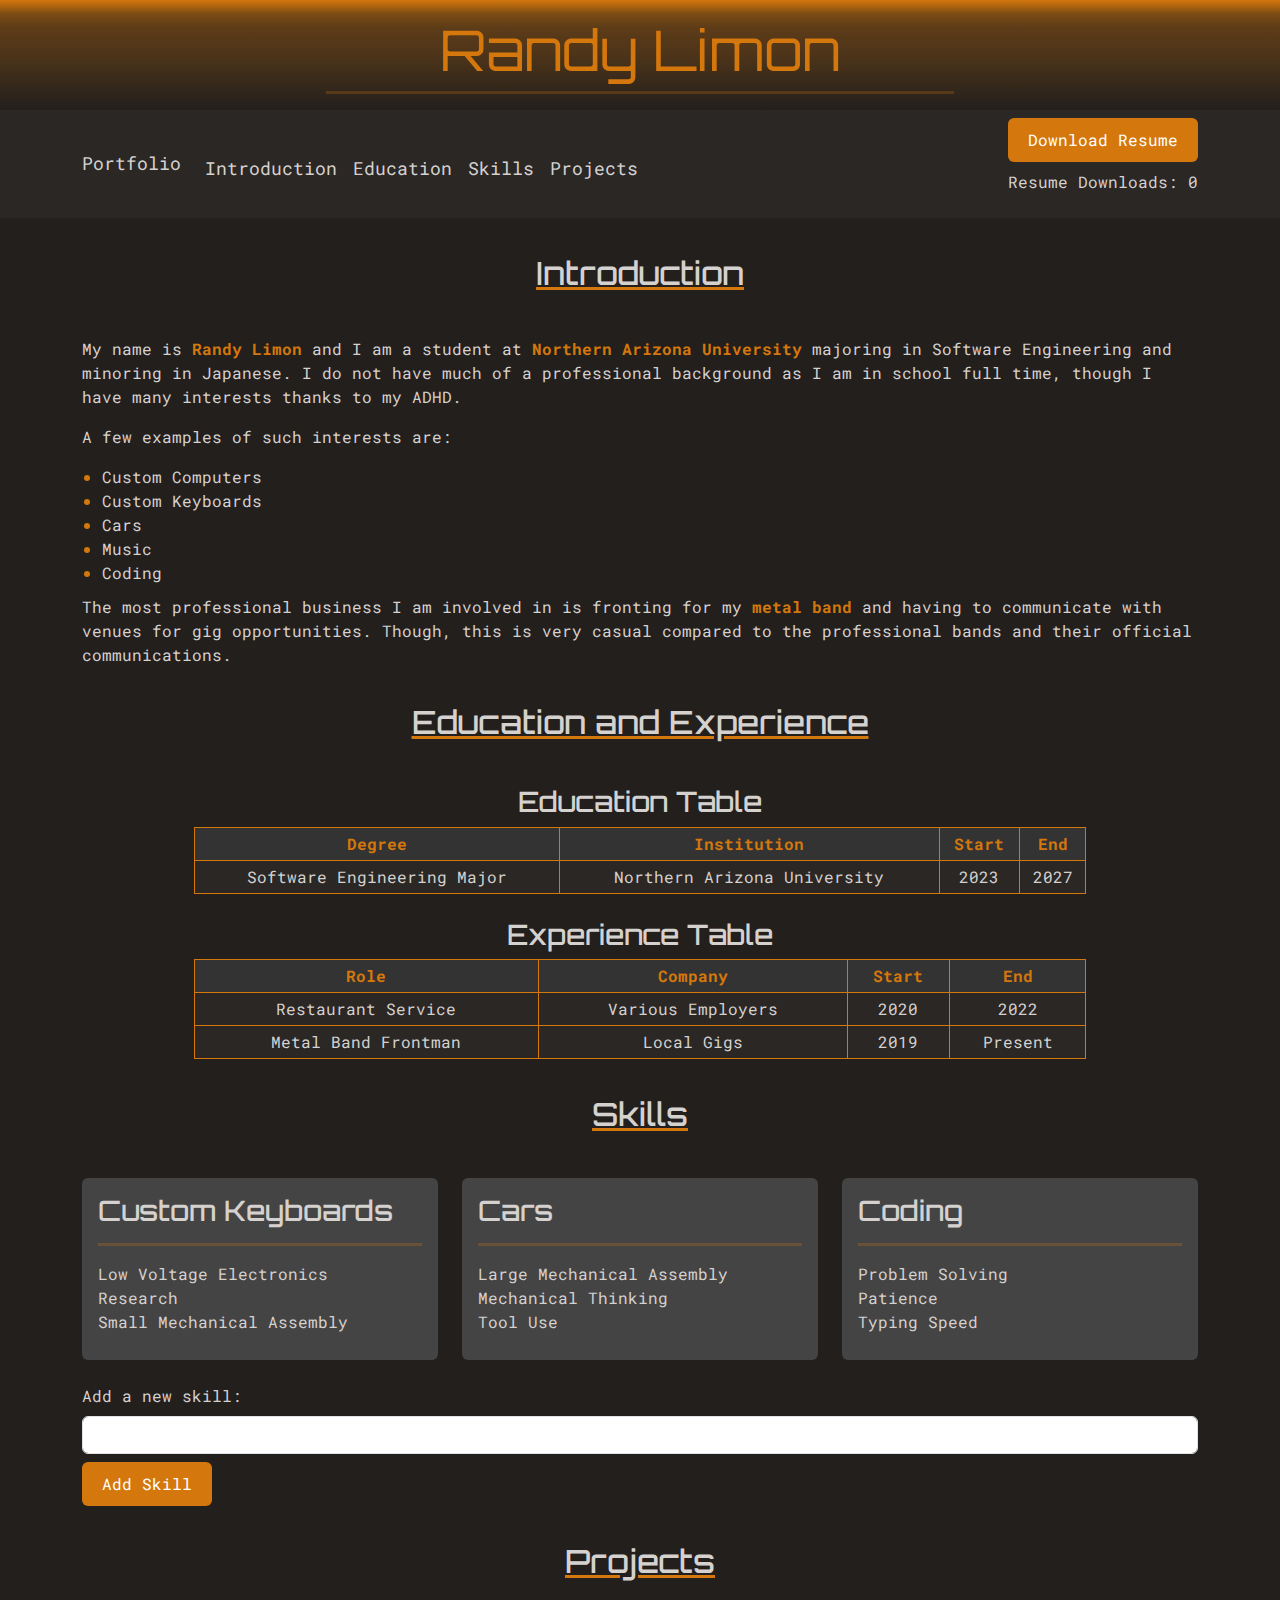
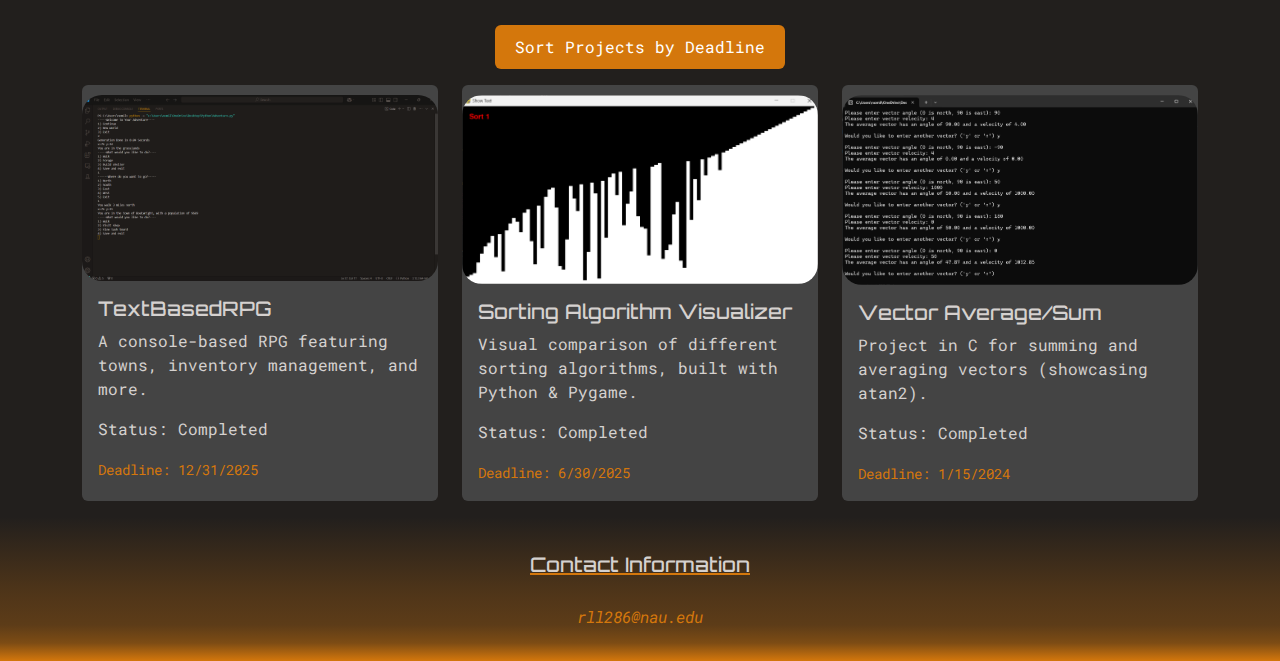
<file: index.html>
<!DOCTYPE html>
<html>
  <head>
    <title>Randy Limon Portfolio</title>
    <meta name="viewport" content="width=device-width, initial-scale=1">
    <!-- Bootstrap CSS -->
    <link
      href="https://cdn.jsdelivr.net/npm/bootstrap@5.3.0/dist/css/bootstrap.min.css"
      rel="stylesheet"
    />
    <!-- Google Fonts: Orbitron for headers, Roboto Mono for body -->
    <link rel="preconnect" href="https://fonts.googleapis.com" />
    <link rel="preconnect" href="https://fonts.gstatic.com" crossorigin />
    <link
      href="https://fonts.googleapis.com/css2?family=Orbitron:wght@400;700&family=Roboto+Mono:wght@400;700&display=swap"
      rel="stylesheet"
    />
    <!-- Custom Styles -->
    <link rel="stylesheet" href="./style.css" />
  </head>
  <body>
    <!-- Header -->
    <header class="container-fluid py-3 header-bg">
      <div class="row">
        <div class="col text-center">
          <h1 class="display-4 header-title">Randy Limon</h1>
          <hr class="header-hr" />
        </div>
      </div>
    </header>

    <!-- Navigation Bar -->
    <nav class="navbar navbar-expand-lg navbar-custom">
      <div class="container">
        <a class="navbar-brand" href="#">Portfolio</a>
        <button
          class="navbar-toggler"
          type="button"
          data-bs-toggle="collapse"
          data-bs-target="#navbarNav"
          aria-controls="navbarNav"
          aria-expanded="false"
          aria-label="Toggle navigation"
        >
          <span class="navbar-toggler-icon" style="filter: invert(1);"></span>
        </button>
        <div class="collapse navbar-collapse" id="navbarNav">
          <!-- Dynamic Navigation Menu -->
          <ul id="dynamicNav" class="navbar-nav me-auto mb-2 mb-lg-0"></ul>
          <!-- Resume Download Button + Counter -->
          <div>
            <a
              id="resumeBtn"
              href="Randy_Limon_Resume 1-14-23.pdf"
              download
              class="btn resume-btn"
              >Download Resume</a
            >
            <!-- Count Display -->
            <p class="mt-2" style="text-align: center;">
              Resume Downloads: <span id="downloadCountDisplay">0</span>
            </p>
          </div>
        </div>
      </div>
    </nav>

    <!-- Main Content -->
    <main class="container my-3">
      <small><p id="welcome"></p></small>
      
      <!-- Introduction Section -->
      <section id="summary" class="mb-3">
        <h2 class="text-center mb-4 section-title"><u>Introduction</u></h2>
        <p>
          My name is <strong>Randy Limon</strong> and I am a student at
          <strong>Northern Arizona University</strong> majoring in Software
          Engineering and minoring in Japanese. I do not have much of a
          professional background as I am in school full time, though I have
          many interests thanks to my ADHD.
        </p>
        <p>A few examples of such interests are:</p>
        <ul>
          <li>Custom Computers</li>
          <li>Custom Keyboards</li>
          <li>Cars</li>
          <li>Music</li>
          <li>Coding</li>
        </ul>
        <p>
          The most professional business I am involved in is fronting for my
          <strong>metal band</strong> and having to communicate with venues for
          gig opportunities. Though, this is very casual compared to the
          professional bands and their official communications.
        </p>
      </section>

      <!-- Education and Experience Section -->
      <section id="education" class="mb-3">
        <h2 class="text-center mb-4 section-title"><u>Education and Experience</u></h2>
        
        <!-- Dynamically Created Tables -->
        <h3 class="text-center">Education Table</h3>
        <div id="educationTableContainer"></div>
        
        <h3 class="text-center mt-4">Experience Table</h3>
        <div id="experienceTableContainer"></div>
      </section>

      <!-- Skills Section -->
      <section id="skills" class="mb-3">
        <h2 class="text-center mb-4 section-title"><u>Skills</u></h2>
        
        <!-- Existing Skill Examples -->
        <div class="row row-cols-1 row-cols-md-3 g-4 mb-4">
          <div class="col">
            <div class="card custom-card h-100">
              <div class="card-body">
                <h3 class="card-title">Custom Keyboards</h3>
                <hr>
                <ul class="list-unstyled">
                  <li>Low Voltage Electronics</li>
                  <li>Research</li>
                  <li>Small Mechanical Assembly</li>
                </ul>
              </div>
            </div>
          </div>
          <div class="col">
            <div class="card custom-card h-100">
              <div class="card-body">
                <h3 class="card-title">Cars</h3>
                <hr>
                <ul class="list-unstyled">
                  <li>Large Mechanical Assembly</li>
                  <li>Mechanical Thinking</li>
                  <li>Tool Use</li>
                </ul>
              </div>
            </div>
          </div>
          <div class="col">
            <div class="card custom-card h-100">
              <div class="card-body">
                <h3 class="card-title">Coding</h3>
                <hr>
                <ul class="list-unstyled">
                  <li>Problem Solving</li>
                  <li>Patience</li>
                  <li>Typing Speed</li>
                </ul>
              </div>
            </div>
          </div>
        </div>

        <!-- Dynamically Added Skills -->
        <div class="mb-3">
          <label for="skillInput" class="form-label">Add a new skill:</label>
          <input type="text" id="skillInput" class="form-control" />
          <button id="addSkillButton" class="btn resume-btn mt-2">Add Skill</button>
        </div>

        <!-- List of New Skills -->
        <ul id="skillList"></ul>
      </section>

      <!-- Projects Section -->
      <section id="projects" class="mb-3">
        <h2 class="text-center mb-4 section-title"><u>Projects</u></h2>
        <!-- Sort Button -->
        <div class="text-center mb-3">
          <button id="sortProjects" class="btn resume-btn">Sort Projects by Deadline</button>
        </div>
        <!-- Dynamically Created Projects -->
        <div class="row row-cols-1 row-cols-md-3 g-4" id="projectsContainer"></div>
      </section>
    </main>

    <!-- Footer -->
    <footer class="container-fluid py-3 footer-bg">
      <div class="row">
        <div class="col text-center">
          <h2 class="h5 section-title"><u>Contact Information</u></h2>
          <p>
            <a href="mailto:rll286@nau.edu"><em>rll286@nau.edu</em></a>
          </p>
        </div>
      </div>
    </footer>

    <!-- jQuery -->
    <script src="https://code.jquery.com/jquery-3.6.0.min.js"></script>
    <!-- Bootstrap JS Bundle -->
    <script
      src="https://cdn.jsdelivr.net/npm/bootstrap@5.3.0/dist/js/bootstrap.bundle.min.js"
    ></script>
    <!-- Custom JS -->
    <script src="./app.js"></script>
  </body>
</html>
</file>
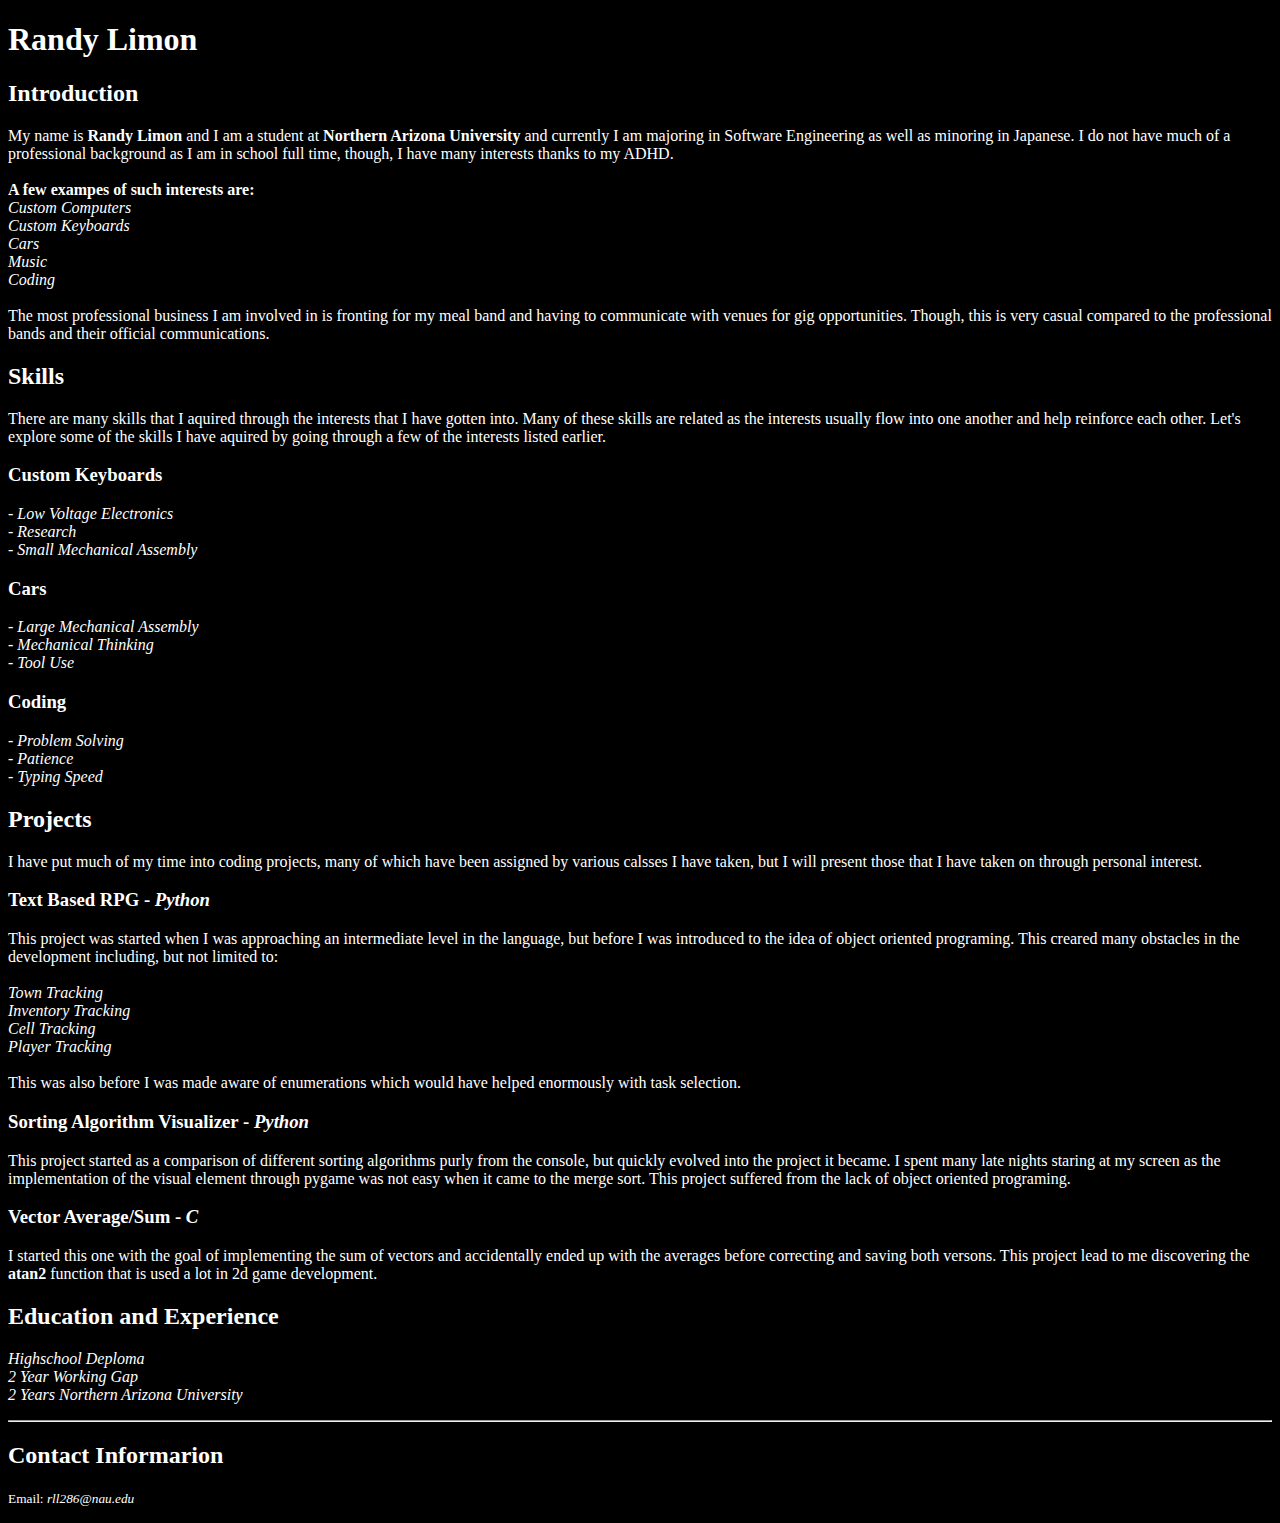
<file: Personal Portfolio.html>
<!DOCTYPE html>
<html>
    <head>
        <title>
            Randy Limon Portfolio
        </title>
    </head>

    <body bgcolor="#0" text="#ffffff">
        <h1>Randy Limon</h1>

        <!-- Introduction secron -->
        <div title="Introduction">
        <h2>Introduction</h2>

            <p>
                My name is <strong>Randy Limon</strong> and I am a student at
                <strong>Northern Arizona University</strong> and currently I am
                majoring in Software Engineering as well as minoring in 
                Japanese. I do not have much of a professional 
                background as I am in school full time, though, I have many 
                interests thanks to my ADHD.<br>
                <br>

                <strong>A few exampes of such interests are:</strong><br>

                <em>
                    Custom Computers<br>
                    Custom Keyboards<br>
                    Cars<br>
                    Music<br>
                    Coding<br>
                </em>

                <br>
                The most professional business I am involved in is fronting for my meal band
                and having to communicate with venues for gig opportunities. Though, this is
                very casual compared to the professional bands and their official communications.
            </p>
        </div>

        <!-- Skills section -->
        <div title="Skills">
            <h2>Skills</h2>

            <p>
                There are many skills that I aquired through the interests that I have gotten 
                into. Many of these skills are related as the interests usually flow into one
                another and help reinforce each other. Let's explore some of the skills I have 
                aquired by going through a few of the interests listed earlier.
            </p>

            <h3>Custom Keyboards</h3>

            <p>
                <em>
                    - Low Voltage Electronics<br>
                    - Research<br>
                    - Small Mechanical Assembly<br>
                </em>
            </p>

            <h3>Cars</h3>

            <p>
                <em>
                    - Large Mechanical Assembly<br>
                    - Mechanical Thinking<br>
                    - Tool Use
                </em>
            </p>

            <h3>Coding</h3>

            <p>
                <em>
                    - Problem Solving<br>
                    - Patience<br>
                    - Typing Speed<br>
                </em>
            </p>
            
            </div>
            
            <!--Projects section-->
            <div title="Projects">
            <h2>Projects</h2>

            <p>
                I have put much of my time into coding projects, many of which
                have been assigned by various calsses I have taken, but I will
                present those that I have taken on through personal interest. 
            </p>

            <h3>Text Based RPG - <em>Python</em></h3>

            <p>
                This project was started when I was approaching an intermediate
                level in the language, but before I was introduced to the idea 
                of object oriented programing. This creared many obstacles in 
                the development including, but not limited to: <br>
                <br>
                <em>
                    Town Tracking<br>
                    Inventory Tracking<br>
                    Cell Tracking<br>
                    Player Tracking<br>
                </em><br>

                This was also before I was made aware of enumerations which 
                would have helped enormously with task selection.
            </p>

            <h3>Sorting Algorithm Visualizer - <em>Python</em></h3>

            <p>
                This project started as a comparison of different sorting
                algorithms purly from the console, but quickly evolved into the
                project it became. I spent many late nights staring at my screen
                as the implementation of the visual element through pygame was
                not easy when it came to the merge sort. This project suffered
                from the lack of object oriented programing.
            </p>

            <h3>Vector Average/Sum - <em>C</em></h3>

            <p>
                I started this one with the goal of implementing the sum of 
                vectors and accidentally ended up with the averages before
                correcting and saving both versons. This project lead to me
                discovering the <strong>atan2</strong> function that is used
                a lot in 2d game development.
            </p>
        </div>

        <!--Education and Experience section-->
        <div title="Education and Experience">

            <h2>Education and Experience</h2>

            <p>
                <em>
                    Highschool Deploma<br>
                    2 Year Working Gap<br>
                    2 Years Northern Arizona University<br>
                </em>
            </p>
        </div>
        <hr>

        <!--Contact Information section-->
        <div title="Contact Informarion">
            <h2>Contact Informarion</h2>

            <p>
                <small>
                    Email: <em>rll286@nau.edu</em><br>
                </small>
            </p>
        </div>
    </body>
</html>
</file>
<file: style.css>
/* Global Styles */
body {
    background-color: #221f1d;
    color: #d5d1cf;
    /* Body text uses Roboto Mono */
    font-family: 'Roboto Mono', serif;
    margin: 0;
    padding: 0;
  }
  
  /* Accent Styling */
  a {
    text-decoration: none;
    color: #D4770C;
    transition: color 0.3s, text-shadow 0.3s;
  }
  a:hover {
    text-decoration: underline;
  }
  strong {
    font-weight: bold;
    color: #D4770C;
  }
  em {
    font-style: italic;
    color: #D4770C;
  }
  u {
    text-decoration-color: #D4770C;
  }
  hr {
    border: 0;
    border-top: 3px solid #D4770C;
  }
  
  /* Header Specific */
  .header-bg {
    background: linear-gradient(
      to bottom,
      #D4770C 0%,
      #7D4C14 12.5%,
      #5D3C18 25%,
      #4D3419 50%,
      #221f1d 100%
    );
  }
  .header-title {
    color: #D4770C;
  }
  .header-hr {
    width: 50%;
    margin: auto;
  }
  
  /* Headings use Orbitron */
  h1, h2, h3, h4, h5, h6,
  .section-title,
  .card-title {
    font-family: 'Orbitron', sans-serif;
  }
  
  /* Navbar Customization */
  .navbar-custom {
    background-color: #2a2725;
  }
  .navbar-custom .navbar-brand,
  .navbar-custom .nav-link {
    color: #d5d1cf;
    font-size: 1.1em;
  }
  .navbar-custom .nav-link:hover {
    color: #ffae42;
    text-shadow: 0 0 8px rgba(255, 174, 66, 0.8);
  }
  
  /* Resume Button */
  .resume-btn {
    background: #D4770C;
    border: none;
    color: white;
    padding: 10px 20px;
    border-radius: 6px;
    transition: background-color 0.3s, box-shadow 0.3s;
  }
  .resume-btn:hover {
    background-color: #b65e0c;
    box-shadow: 0 4px 10px rgba(255, 165, 0, 0.5);
  }
  
  /* Section Titles */
  .section-title {
    padding: 20px 0;
  }
  
  /* Custom Table Styling Overrides */
  .custom-table {
    width: 80%;
    margin: 0 auto;
    border: 1px solid #D4770C;
    background-color: #2a2725;
  }
  .custom-table,
  .custom-table th,
  .custom-table td {
    border: 1px solid #D4770C;
    padding: 4px;
    text-align: center;
  }
  .custom-table thead {
    background-color: #333 !important;
  }
  .custom-table thead th {
    color: #D4770C !important;
    border-color: #D4770C !important;
  }
  .custom-table tbody tr {
    color: #d5d1cf !important;
    background-color: #2a2725 !important;
  }
  
  /* Bootstrap Card Overrides */
  .custom-card {
    background-color: #444; 
    border: none;
    color: #D4770C;
    border-radius: 6px;
    transition: transform 0.3s ease-in-out, background 0.3s;
  }
  .custom-card:hover {
    transform: scale(1.05);
    background: #555;
    box-shadow: 0 4px 10px rgba(0, 0, 0, 0.5);
  }
  .card-body {
    color: #d5d1cf; 
  }
  .card-img-top {
    border-radius: 20px;
    margin-top: 10px;
    transition: opacity 0.3s, transform 0.3s;
  }
  .card-img-top:hover {
    opacity: 0.8;
    transform: scale(1.1);
  }
  
  /* List Styling */
  ul {
    margin: 10px 0;
    padding-left: 20px;
  }
  ul li::marker {
    color: #D4770C;
  }
  small {
    text-align: center;
    color: #D4770C;
  }
  
  /* Footer */
  .footer-bg {
    background: linear-gradient(
      to bottom,
      #221f1d 0%,
      #4D3419 50%,
      #5D3C18 75%,
      #7D4C14 87.5%,
      #D4770C 100%
    );
  }
  
  /* Responsive Adjustments */
  @media (max-width: 768px) {
    .navbar-custom .nav-link {
      font-size: 1em;
    }
    .resume-btn {
      padding: 8px 16px;
    }
  }
</file>
